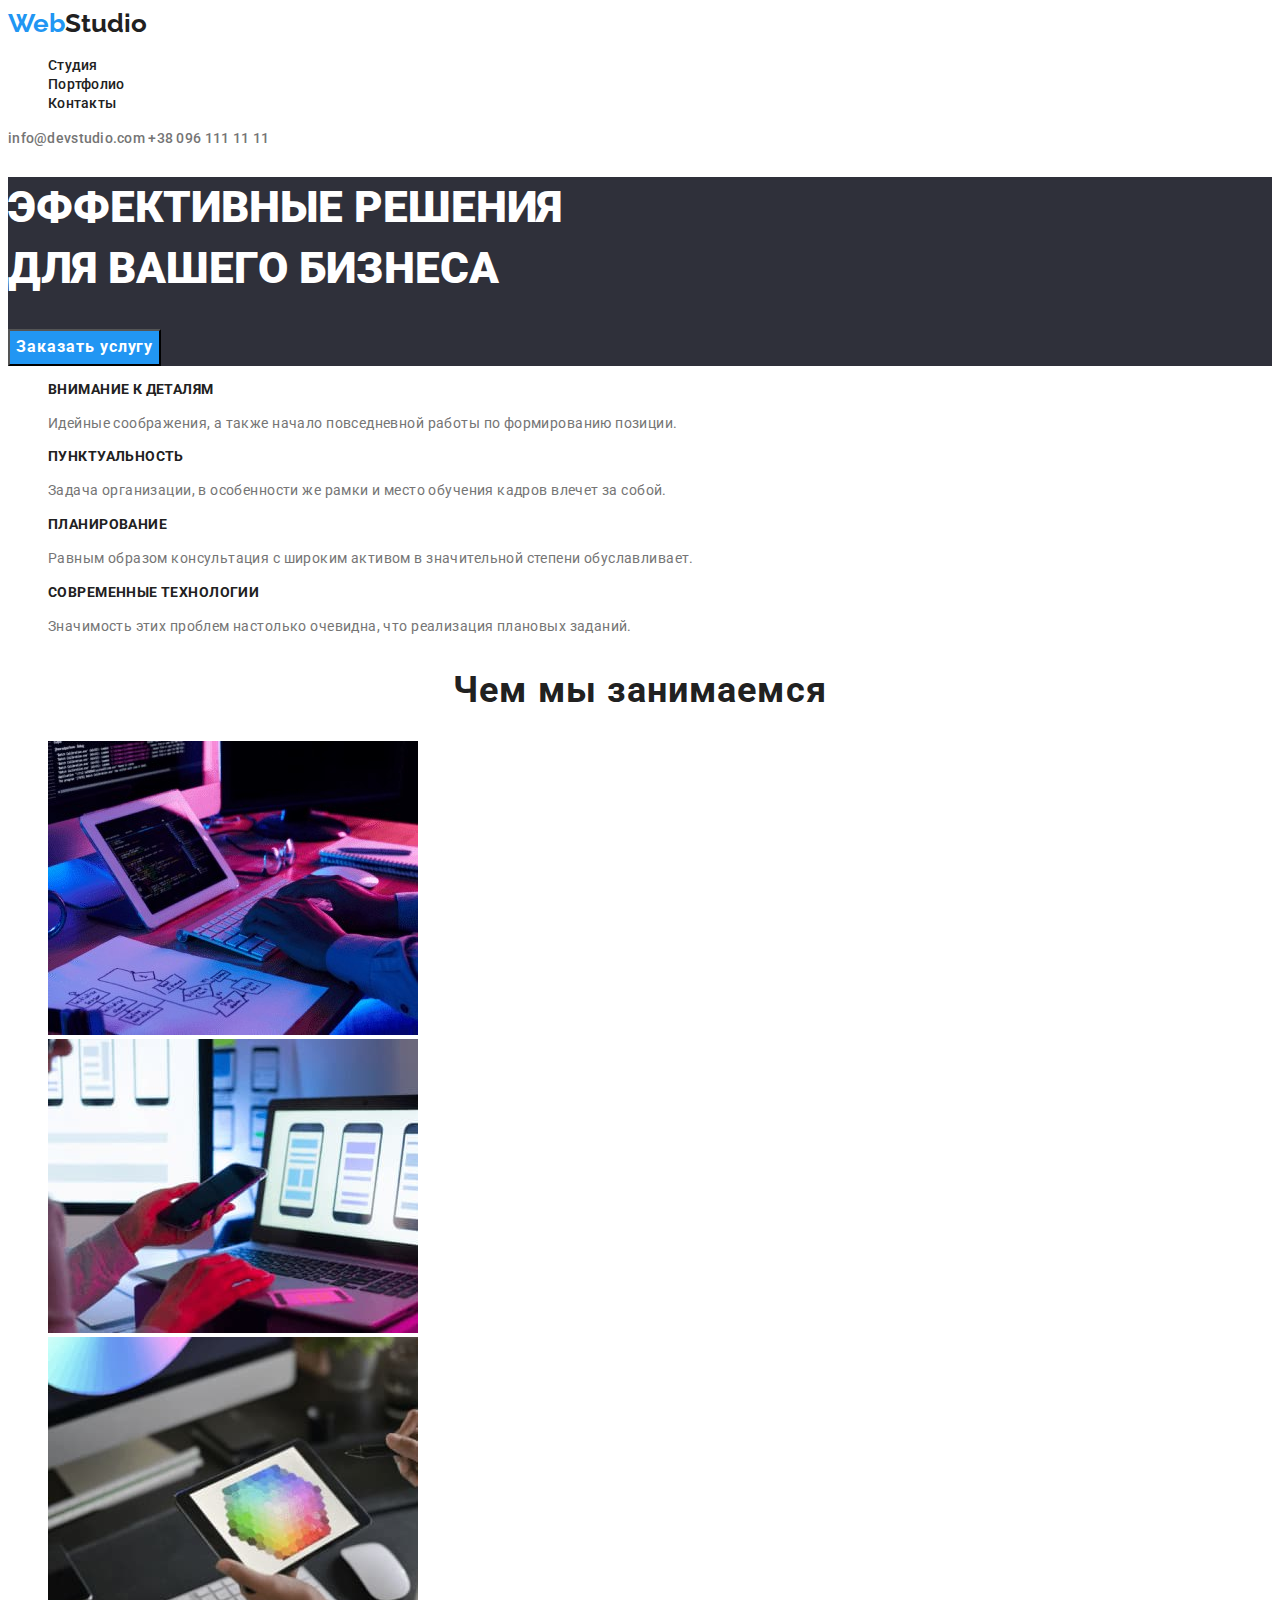
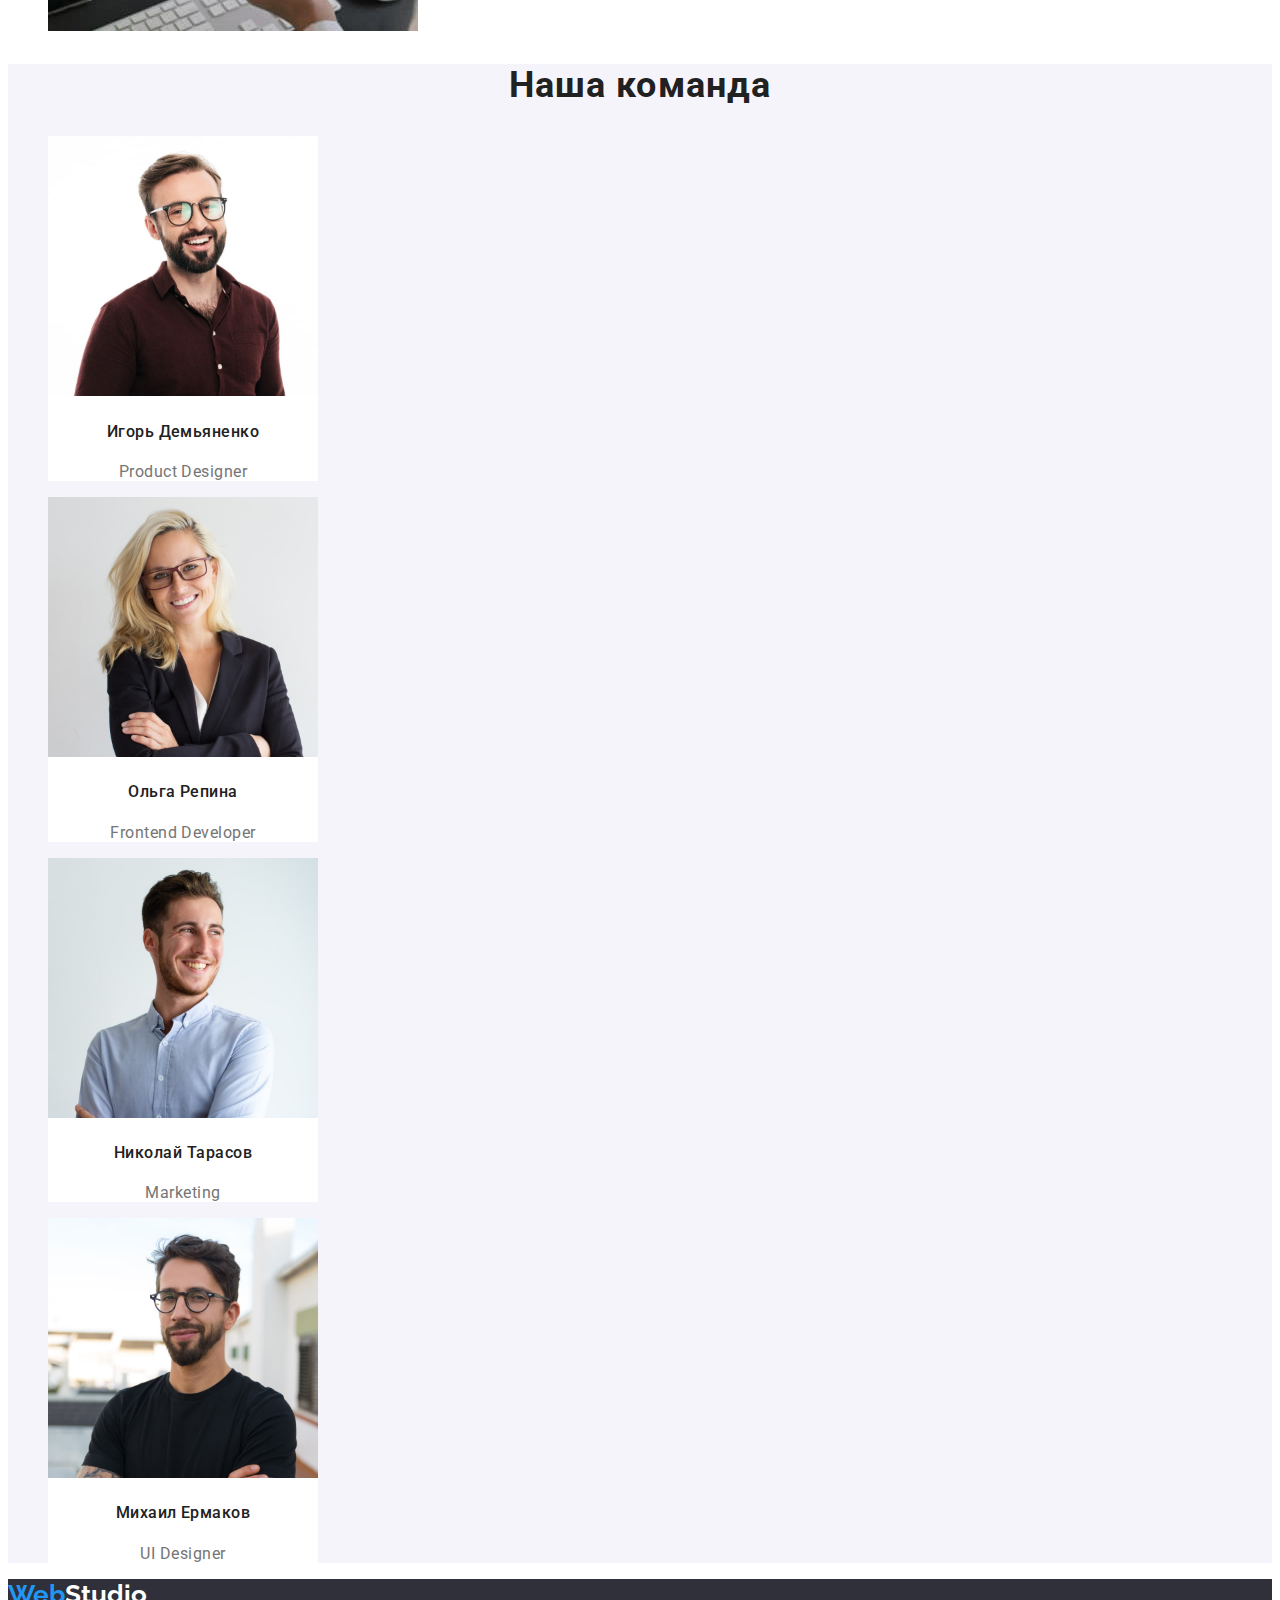
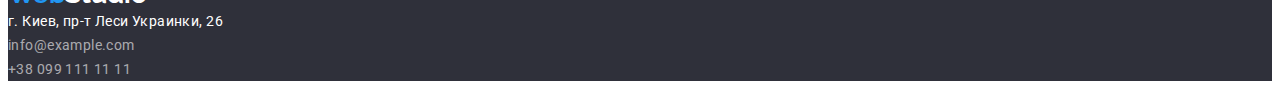
<file: index.html>
<!DOCTYPE html>
<html lang="ru">
<head>
    <meta charset="UTF-8">
    <meta http-equiv="X-UA-Compatible" content="IE=edge">
    <meta name="viewport" content="width=device-width, initial-scale=1.0">
    <title>web studio</title>
    <link rel="preconnect" href="https://fonts.googleapis.com">
    <link rel="preconnect" href="https://fonts.gstatic.com" crossorigin>
    <link href="https://fonts.googleapis.com/css2?family=Raleway:wght@700&family=Roboto:wght@400;500;700;900&display=swap"
        rel="stylesheet">
    <link rel="stylesheet" href="./css/style.css">
</head>
<body>
    <header>
        <a href="#" class="link logo-text"><span class="logo-color-f ">Web</span>Studio </a>
        <nav>
            <ul>
                <li> <a href="#" class="link text-header">Студия</a></li>
                <li><a href="./portfolio.html" class="link text-header">Портфолио </a></li>
                <li><a href="#" class="link text-header">Контакты </a></li>
            </ul>
        </nav>
        <a href="#" class="link-contakt text-header">info@devstudio.com </a>
        <a href="#" class="link-contakt text-header">+38 096 111 11 11</a>
    </header>
    <main>
        <section class="hero">
            <h1 class="hero-title hero-text">Эффективные решения <br> для вашего бизнеса</h1>
            <button type="button" class="btn btn-text">Заказать услугу</button>
        </section>
       <section class="features">
            <ul>
                <li>
                    <h3 class="features-title title-text">Внимание к деталям </h3>
                    <p class="features-text">Идейные соображения, а также начало повседневной работы по формированию позиции.</p>
                </li>
                <li>
                    <h3 class="features-title title-text">Пунктуальность</h3>
                    <p class="features-text">Задача организации, в особенности же рамки и место обучения кадров влечет за собой.</p>
                </li>
                <li>
                    <h3 class="features-title title-text" >Планирование</h3>
                    <p class="features-text">Равным образом консультация с широким активом в значительной степени обуславливает.</p>
                </li>
                <li>
                    <h3 class="features-title title-text">Современные технологии</h3>
                    <p class="features-text">Значимость этих проблем настолько очевидна, что реализация плановых заданий.</p>
                </li>
            </ul>
       </section>
       <section class="description">
            <h2 class="descripton-title h2-text">Чем мы занимаемся</h2>
            <ul>
                <li><img src="./images/img1.jpg" width="370" height="294" alt="Планшет и клавиатура"></li>
                <li><img src="./images/img2.jpg" width="370" height="294" alt="Ноутбук и смартфон"></li>
                <li><img src="./images/img3.jpg" width="370" height="294" alt="Планшет"></li>
            </ul>
       </section>
       <section class="team">
        <h2 class="team-title h2-text">Наша команда</h2>
        <ul >
            <li class="team-card">
                <img src="./images/team-card-1.jpg" width="270" alt="Игорь Демьяненко">
                <h4 class="team-title h4-text">Игорь Демьяненко</h4>
                <p class="team-text">Product Designer</p>
            </li>
            <li class="team-card">
                <img src="./images/team-card-2.jpg" width="270" alt="Ольга Репина">
                <h4 class="team-title h4-text">Ольга Репина</h4>
                <p class="team-text">Frontend Developer</p>
            </li>
            <li class="team-card">
                <img src="./images/team-card-3.jpg" width="270" alt="Николай Тарасов">
                <h4 class="team-title h4-text">Николай Тарасов</h4>
                <p class="team-text">Marketing</p>
            </li>
            <li class="team-card">
                <img src="./images/team-card-4.jpg" width="270" alt="Михаил Ермаков">
                <h4 class="team-title h4-text">Михаил Ермаков</h4>
                <p class="team-text">UI Designer</p>
            </li>
        </ul>
       </section>
    </main>
    <footer class="footer-bg-color">
        <a href="#" class="logo-footer logo-text"><span class="logo-color-f">Web</span>Studio </a>
        <address class="address-text">
            <a href="#" class="address-color footer-text">г. Киев, пр-т Леси Украинки, 26 </a><br>
            <a href="#" class="contakt-color footer-text">info@example.com</a><br>
            <a href="#" class="contakt-color footer-text">+38 099 111 11 11</a>
        </address>
    </footer>
</html>
</file>
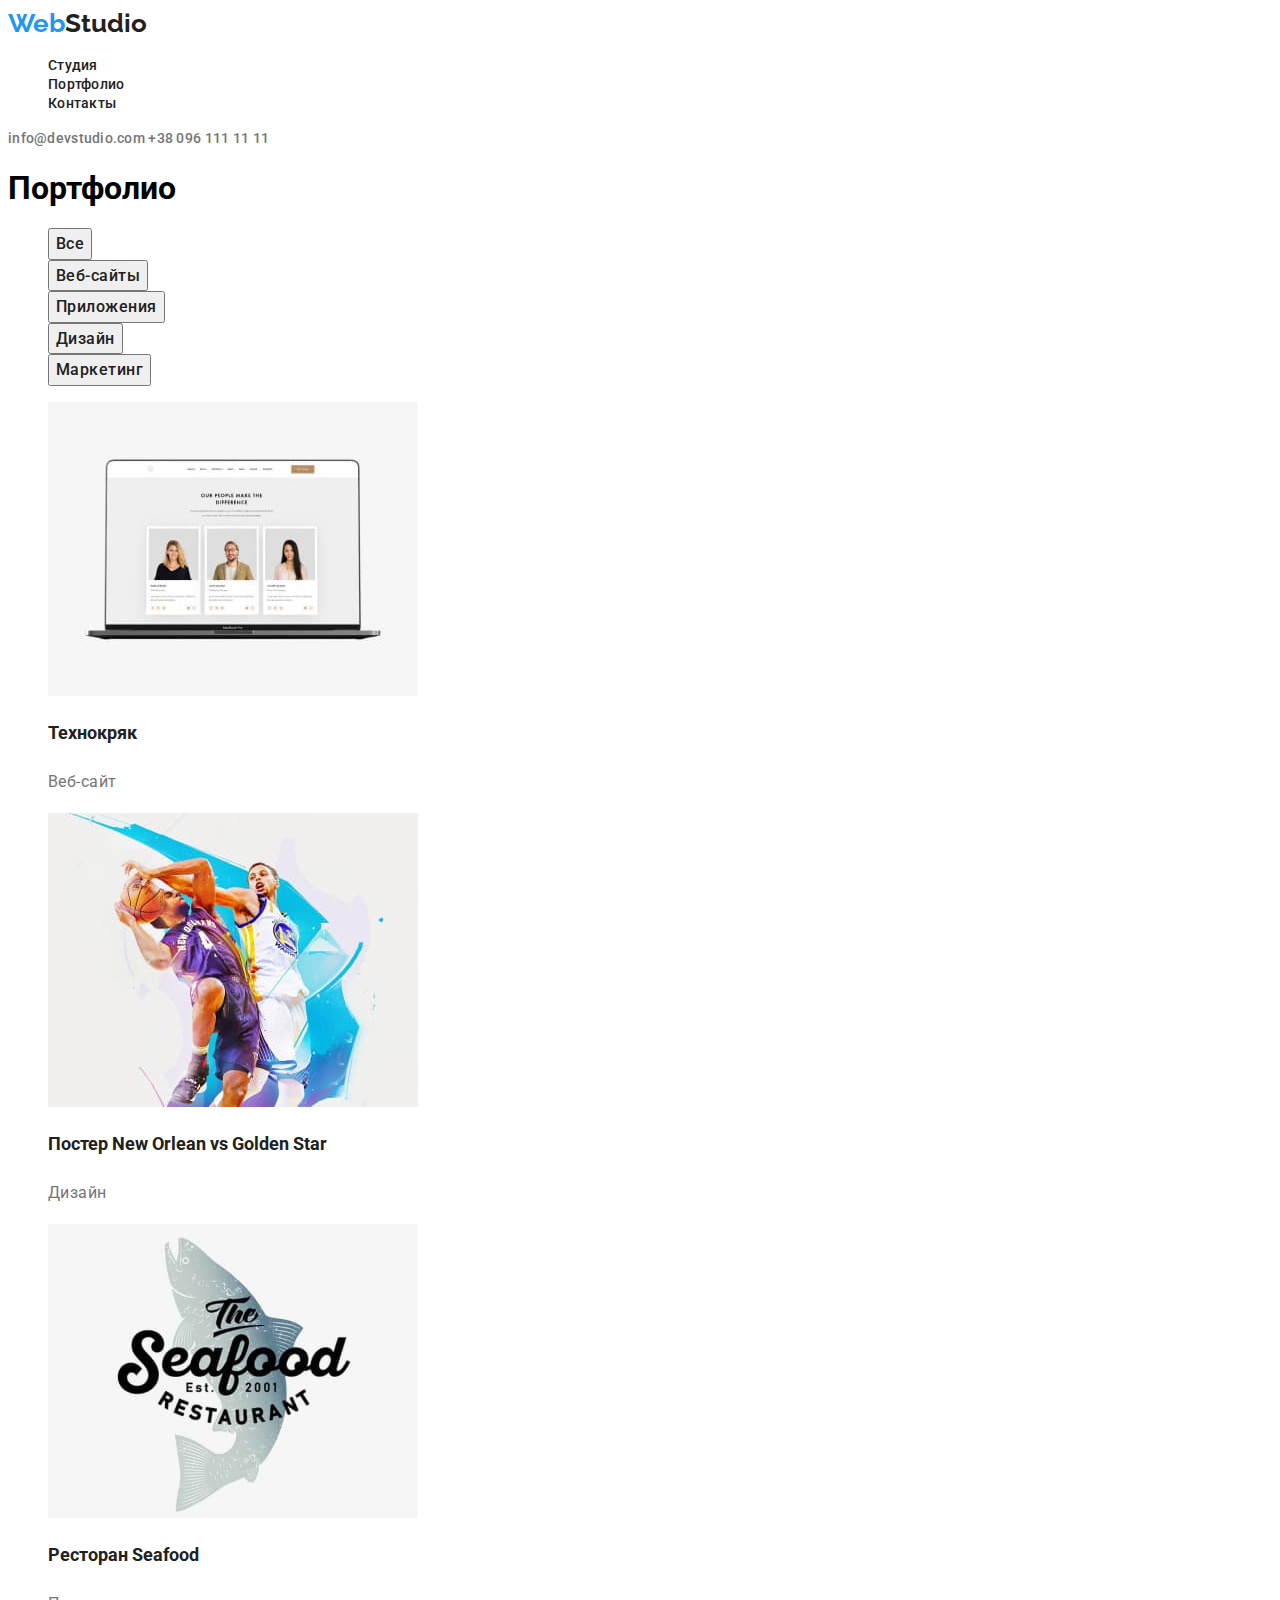
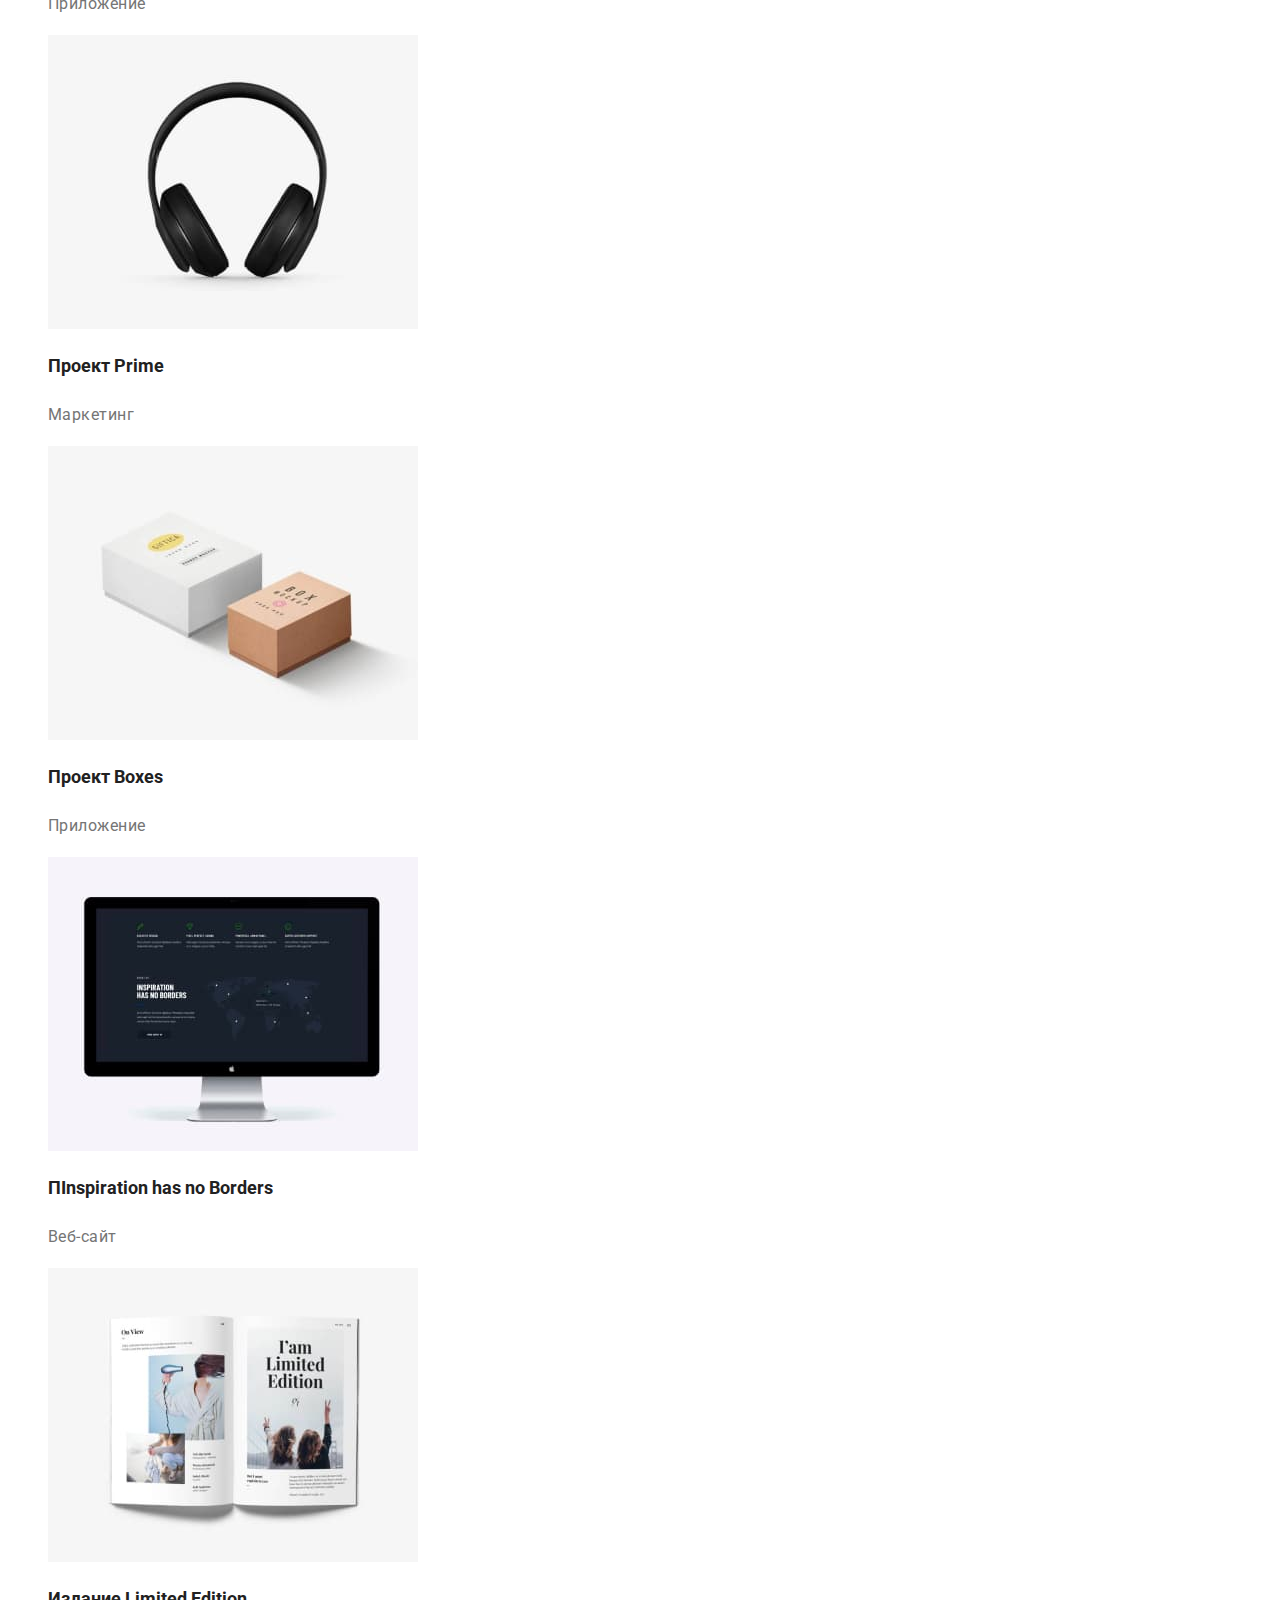
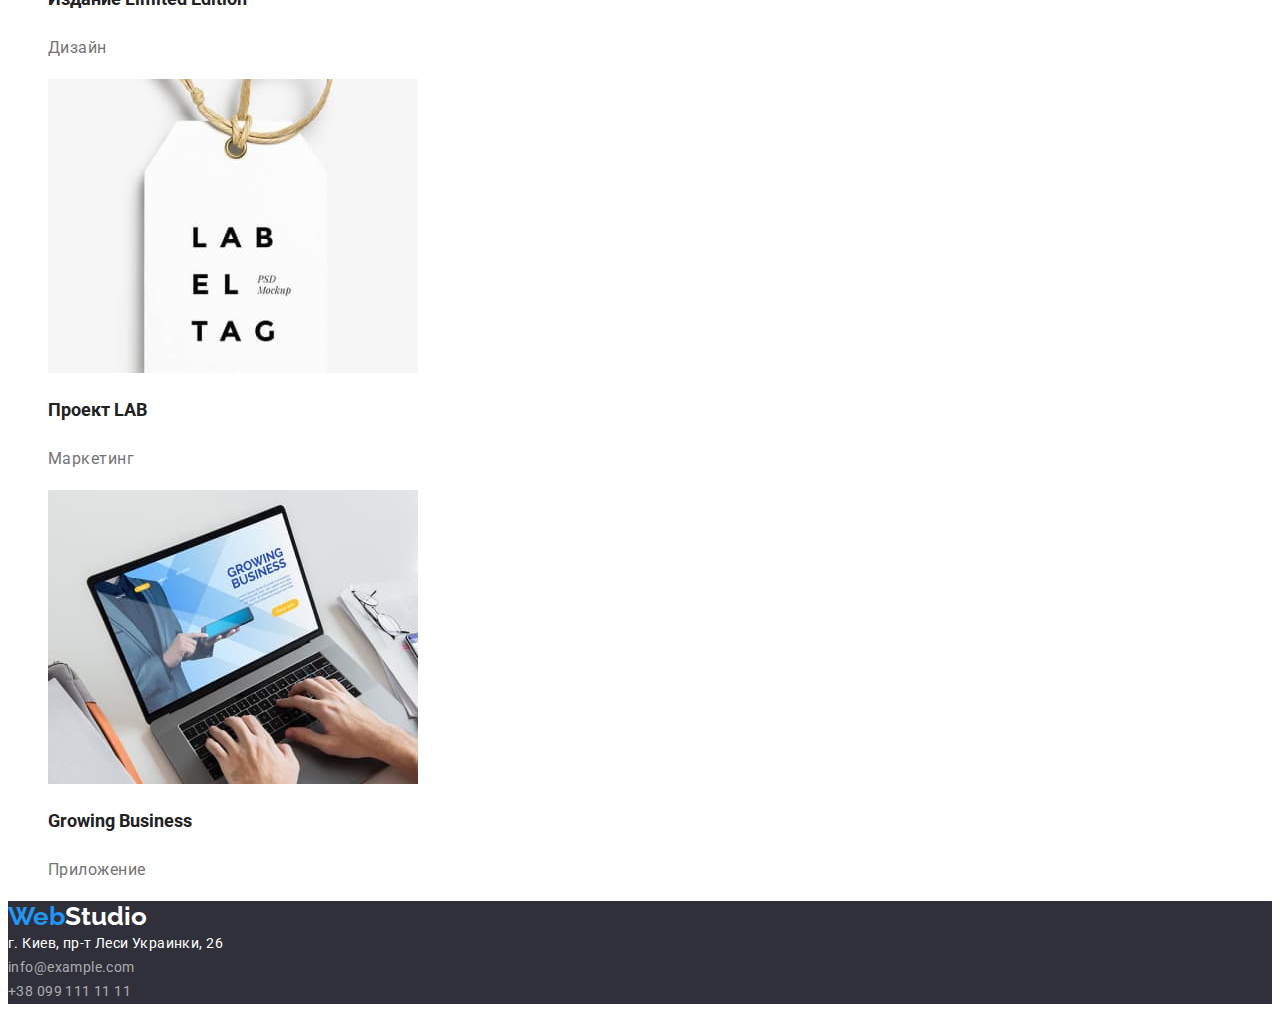
<file: portfolio.html>
<!DOCTYPE html>
<html lang="ru">
<head>
    <meta charset="UTF-8">
    <meta http-equiv="X-UA-Compatible" content="IE=edge">
    <meta name="viewport" content="width=device-width, initial-scale=1.0">
    <title>Portfolio</title>
    <link rel="preconnect" href="https://fonts.googleapis.com">
    <link rel="preconnect" href="https://fonts.gstatic.com" crossorigin>
    <link href="https://fonts.googleapis.com/css2?family=Raleway:wght@700&family=Roboto:wght@400;500;700;900&display=swap"
        rel="stylesheet">
    <link rel="stylesheet" href="./css/style.css">
</head>
<body>
    <header>
        <a href="#" class="link logo-text"><span class="logo-color-f ">Web</span>Studio </a>
        <nav>
            <ul>
                <li> <a href="#" class="link text-header">Студия</a></li>
                <li><a href="./portfolio.html" class="link text-header">Портфолио </a></li>
                <li><a href="#" class="link text-header">Контакты </a></li>
            </ul>
        </nav>
        <a href="#" class="link-contakt text-header">info@devstudio.com </a>
        <a href="#" class="link-contakt text-header">+38 096 111 11 11</a>
    </header>
    <main>
        <section>
            <h1>Портфолио</h1>
            <ul>
                <li >
                   <button type="button" class=" link filter-text">Всe</button> 
                </li>
                <li>
                   <button type="button" class="filter-text" >Веб-сайты</button> 
                </li>
                <li>
                   <button type="button" class="filter-text">Приложения</button>
                </li>
                <li>
                    <button type="button" class="filter-text">Дизайн</button> 
                </li>
                <li>
                <button type="button" class="filter-text">Маркетинг</button> 
                </li>
            </ul>
            <ul>
                <li class="portfolio-card">
                    <a href="#" class="portfolio-link">
                        <img src="./images/techno.jpg" width= "370" alt="Технокряк">
                        <h2 class="portfolio-title">Технокряк</h2>
                        <p class="portfolio-text">Веб-сайт</p>
                    </a>
                </li>
                <li class="portfolio-card">
                    <a href="#" class="portfolio-link">
                        <img src="./images/poster.jpg" width= "370" alt="Постер">
                        <h2 class="portfolio-title">Постер New Orlean vs Golden Star</h2>
                        <p class="portfolio-text">Дизайн</p>
                    </a>
                </li>
                <li class="portfolio-card">
                    <a href="#" class="portfolio-link">
                        <img src="./images/restoran.jpg" width= "370" alt="Ресторан">
                        <h2 class="portfolio-title">Ресторан Seafood</h2>
                        <p class="portfolio-text">Приложение</p>
                    </a>
                </li>
                <li class="portfolio-card">
                    <a href="#" class="portfolio-link">
                        <img src="./images/headphones.jpg" width= "370" alt="Наушники">
                        <h2 class="portfolio-title">Проект Prime</h2>
                        <p class="portfolio-text">Маркетинг</p>
                    </a>
                </li>
                <li class="portfolio-card">
                    <a href="#" class="portfolio-link">
                        <img src="./images/boxes.jpg" width= "370" alt="Коробки">
                        <h2 class="portfolio-title">Проект Boxes</h2>
                        <p class="portfolio-text">Приложение</p>
                    </a>
                </li>
                <li class="portfolio-card">
                    <a href="#" class="portfolio-link">
                        <img src="./images/monitor.jpg" width= "370" alt="Монитор">
                        <h2 class="portfolio-title">ПInspiration has no Borders</h2>
                        <p class="portfolio-text">Веб-сайт</p>
                    </a>
                </li>
                <li class="portfolio-card">
                    <a href="#" class="portfolio-link">
                        <img src="./images/magazine.jpg" width= "370" alt="Журнал">
                        <h2 class="portfolio-title">Издание Limited Edition</h2>
                        <p class="portfolio-text">Дизайн</p>
                    </a>
                </li>
                <li class="portfolio-card">
                    <a href="#" class="portfolio-link">
                        <img src="./images/notice.jpg" width= "370" alt="Заметка">
                        <h2 class="portfolio-title">Проект LAB</h2>
                        <p class="portfolio-text">Маркетинг</p>
                    </a>
                </li>
                <li class="portfolio-card">
                    <a href="#" class="portfolio-link">
                        <img src="./images/notebook.jpg" alt="Ноутбук">
                        <h2 class="portfolio-title">Growing Business</h2>
                        <p class="portfolio-text">Приложение</p>
                    </a>
                </li>
            </ul>
        </section>
    </main>
    <footer class="footer-bg-color">
        <a href="#" class="logo-footer logo-text"><span class="logo-color-f">Web</span>Studio </a>
        <address class="address-text">
            <a href="#" class="address-color footer-text">г. Киев, пр-т Леси Украинки, 26 </a><br>
            <a href="#" class="contakt-color footer-text">info@example.com</a><br>
            <a href="#" class="contakt-color footer-text">+38 099 111 11 11</a>
        </address>
    </footer>
    
</body>
</html>
</file>
<file: css/style.css>
:root {
    --title-text-color: #212121;
    --text-color: #757575;
    --activ-color: #2196F3;
}
body {
    background-color: #FFFFFF;
    font-family: 'Roboto', sans-serif;
}
ul {
    list-style: none;
}
a {
    text-decoration: none;
}
button {
    cursor: pointer;
}
.link-contakt {
    color: var(--text-color);
}
.logo-color-f {
    color: #2196F3;
}
.link:hover, .link:focus {
   color: var(--activ-color);
}
.link-contakt:hover, .link-contakt:focus {
    color: var(--activ-color);
}
.logo-text {
font-family: 'Raleway', sans-serif;
font-weight: 700;
font-size: 26px;
line-height: 1.2;
}
.text-header {
    font-weight: 500;
    font-size: 14px;
    line-height: 1.14;
    letter-spacing: 0.02em;
}
.hero, .footer-bg-color {
    background-color: #2F303A;
}
.hero-title, .btn, .address-color, .logo-footer {
    color: #FFFFFF;
}
.hero-text { 
font-weight: 900;
font-size: 44px;
line-height: 1.4;
text-transform: uppercase;
}
.btn {
background-color: #2196F3;
}
.btn:hover {
    background-color: rgba(24, 140, 232, 1);
}
.btn-text {
    font-family: inherit;
    font-weight: 700;
    font-size: 16px;
    line-height: 1.9;
    letter-spacing: 0.06em;
}
.title-text {
    font-weight: 700;
    font-size: 14px;
    line-height: 1.14;
    letter-spacing: 0.03em;
    text-transform: uppercase;
}
.link,.features-title,.descripton-title, .team-title, .h2-text, .filter-text, .portfolio-title  {
 color: var(--title-text-color);
}
.h2-text {
    font-weight: 700;
    font-size: 36px;
    line-height: 1.17;
    text-align: center;
    letter-spacing: 0.03em;
}
.link-contakt, .features-text, .team-text, .portfolio-text {
    color: var(--text-color);
}
.features-text, .footer-text {
    font-size: 14px;
    line-height: 1.7;
    letter-spacing: 0.03em;
}
.team {
    background-color:#F5F4FA;
}
.team-card {
width: 270px;
background-color: #FFFFFF;
}
.team-text {
    font-size: 16px;
    line-height: 1.19;
    text-align: center;
    letter-spacing: 0.03em;
}
.portfolio-title {
    font-style: normal;
    font-weight: 700;
    font-size: 18px;
    line-height: 2;
}
.h4-text {
    font-weight: 500;
    font-size: 16px;
    line-height: 1.19;
    text-align: center;
    letter-spacing: 0.03em;
}
.contakt-color {
    color: rgba(255, 255, 255, 0.6);
}
.logo-footer {
    color: #FFFFFF;
}
.address-text {
    font-style: normal;
} 
.filter-text {
    font-family: inherit;
    font-weight: 500;
    font-size: 16px;
    line-height: 1.6;
    letter-spacing: 0.03em;
}
.portfolio-card {
    width: 370px;
}
.portfolio-text {
    font-size: 16px;
    line-height: 1.88;
    letter-spacing: 0.03em;
}
</file>
